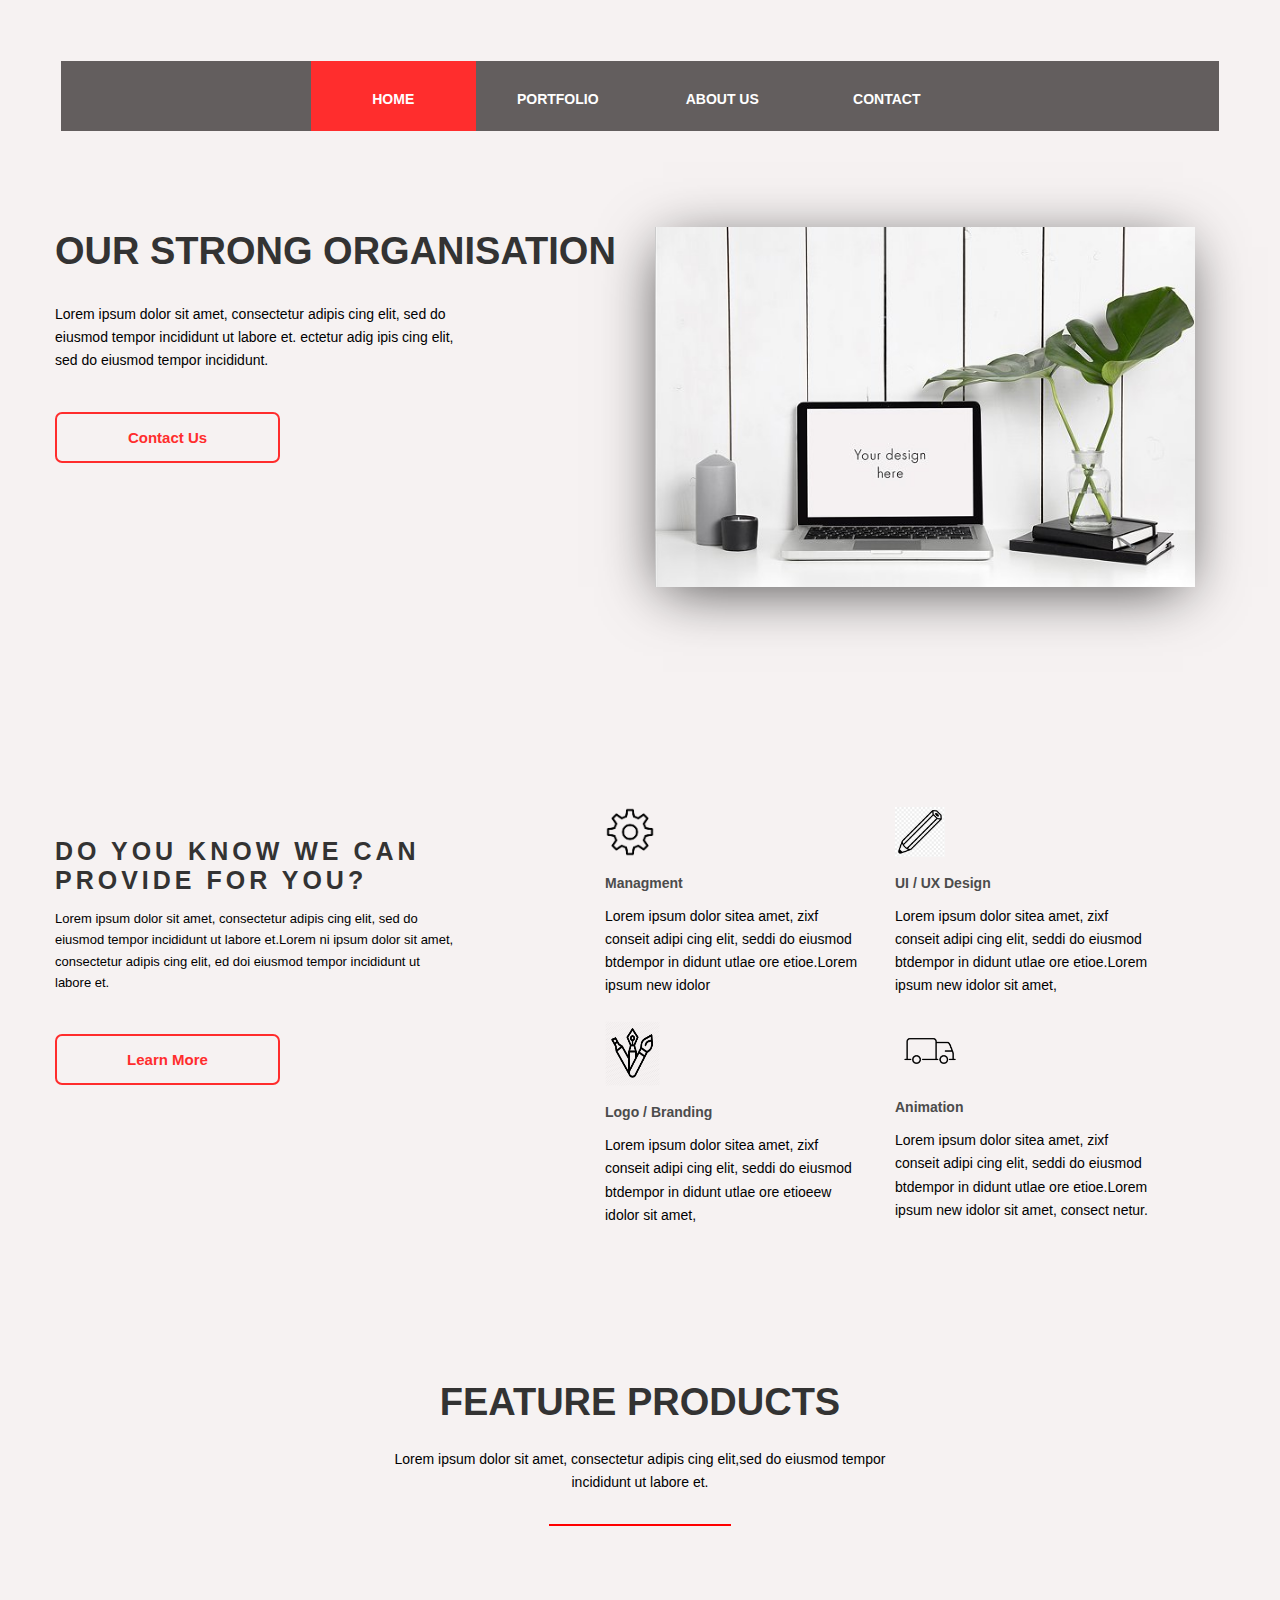
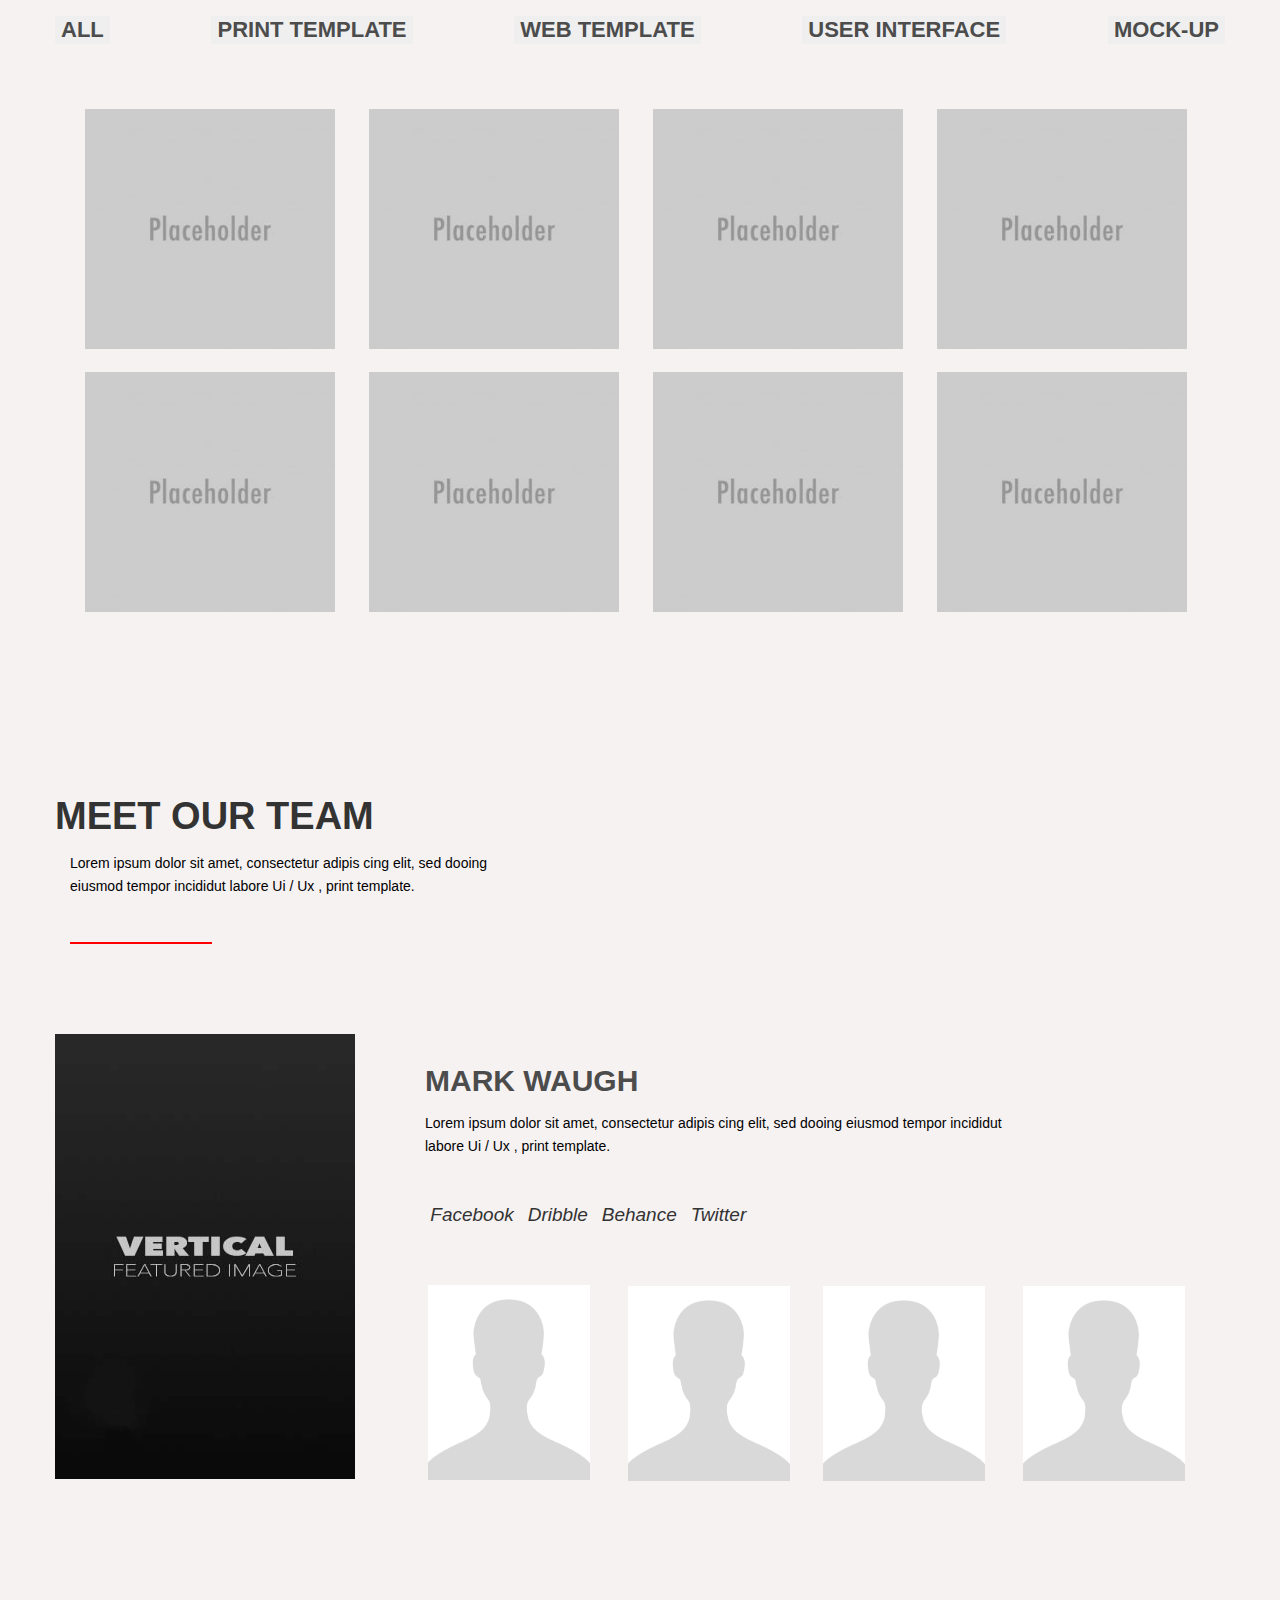
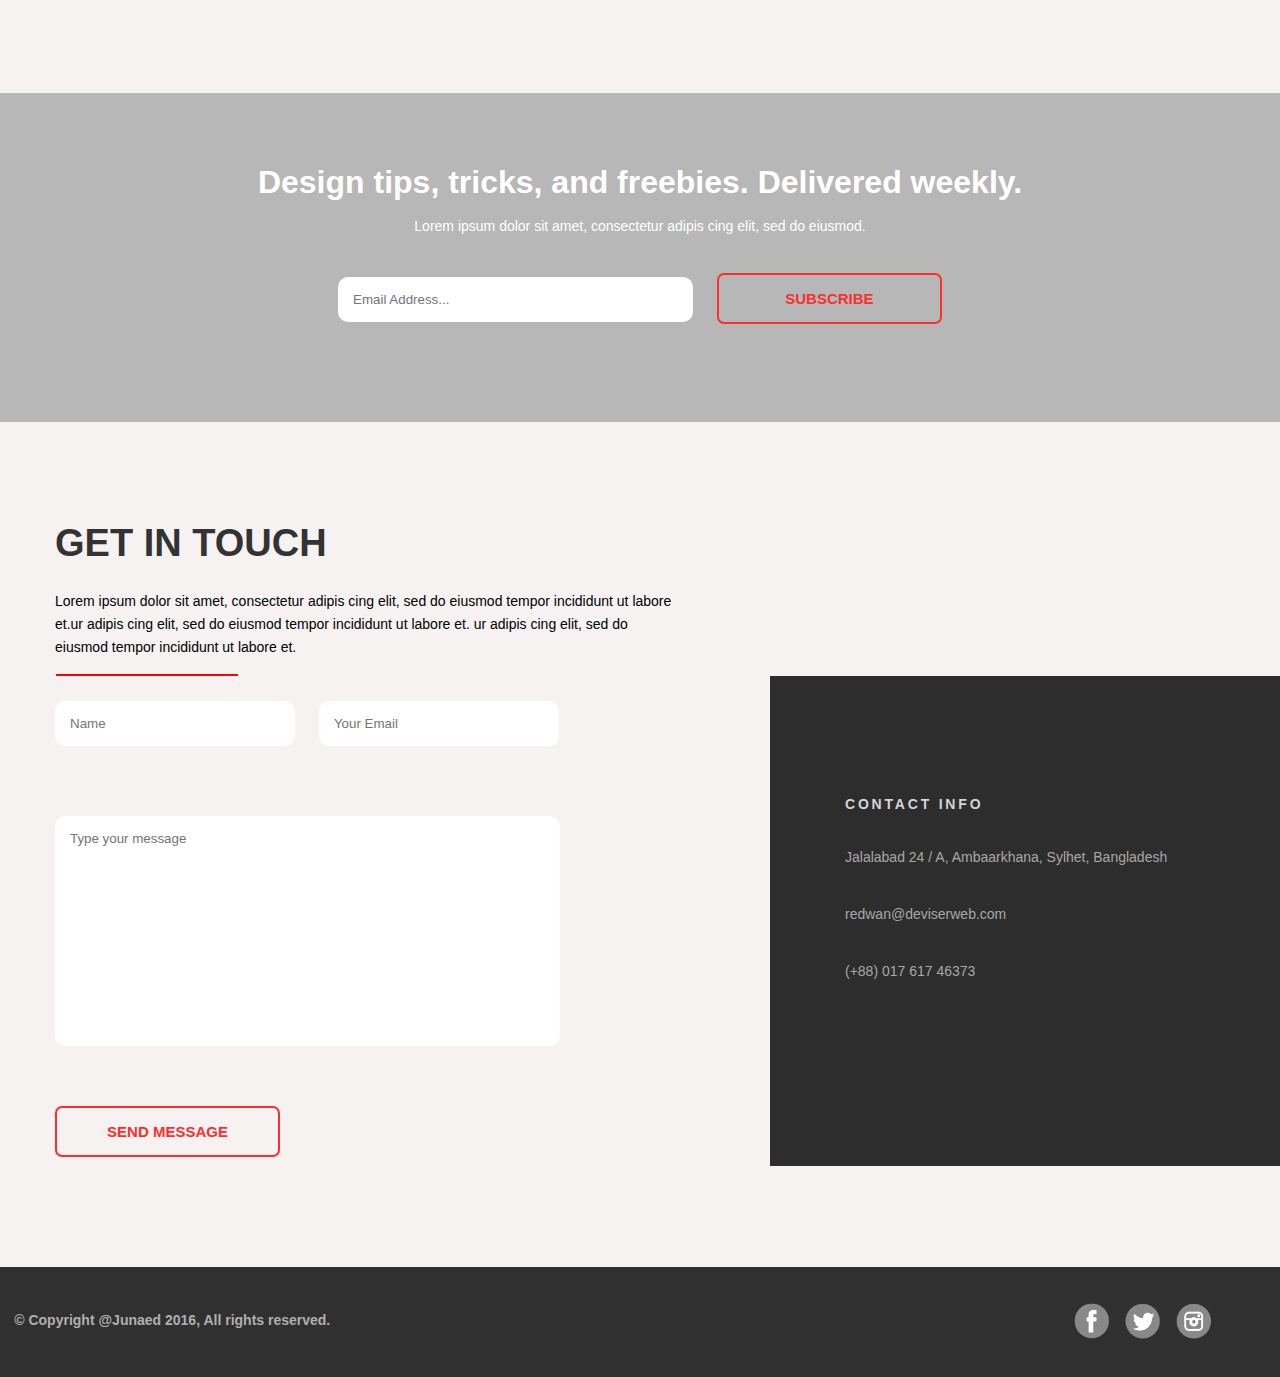
<file: index.html>
<!DOCTYPE html>
<html lang="en">
<head>
	<meta charset="UTF-8">
	<meta name="viewport" content="width=device-width, initial-scale=1.0">
	<title>Test</title>
	<link rel="stylesheet" href="css/main.css">
	<link href="https://fonts.googleapis.com/css?family=Montserrat:900|Open+Sans|Ubuntu:700&display=swap" rel="stylesheet">
</head>
<body>
    <header class="header">
    	<div class="container">
    		<div class="wrapper">
    			<div class="home header-section">
    				<h1>
    					HOME
    				</h1>
    			</div>
    			<div class="portfolio header-section">
    				<h1>
    					PORTFOLIO
    				</h1>
    			</div>
    			<div class="about_us header-section">
    				<h1>
    					ABOUT US
    				</h1>
    			</div>
    			<div class="contact header-section">
    				<h1>
    					CONTACT
    				</h1>
    			</div>
    		</div>
    	</div>
    </header>
    <section class="organisation">
    	<div class="container">
    		<div class="title">
    			<h2 class="section-title">
    			OUR STRONG ORGANISATION
    		</h2>
    		<p class="title-text">
    			Lorem ipsum dolor sit amet, consectetur adipis cing elit, sed do eiusmod tempor incididunt  ut labore et. ectetur adig ipis cing elit, sed do eiusmod tempor incididunt.
    		</p>
    		<button class="btn">
    			Contact Us<a href-#intouch></a>
    		</button>
    		</div>
    		<img src="img/title-photo.jpg" alt="" class="desktop">
    	</div>
    </section>
    <section class="production">
    	<div class="container">
    		<div class="production-block">
    			<h3 class="production-title">
    			DO YOU KNOW WE CAN PROVIDE FOR YOU?
    		</h3>
    		<p class="production-text">
    			Lorem ipsum dolor sit amet, consectetur adipis cing elit, sed do eiusmod tempor incididunt ut labore et.Lorem ni ipsum dolor sit amet, consectetur adipis cing elit, ed doi eiusmod tempor incididunt ut labore et.
    		</p>
    		<button class="btn2">
    		Learn More
    	</button>
    		</div>
    		<div class="production-block">
    			
    		</div>
    		<div class="actions">
    			<div class="action">
    				<img src="img/settings.png" class="icon" alt="">
    		<h3 class="action-title">
    			Managment
    		</h3>
    		<p>
    			Lorem ipsum dolor sitea amet, zixf conseit  adipi cing elit, seddi do eiusmod btdempor in didunt utlae ore etioe.Lorem ipsum new idolor

    		</p>
    	</div>
    	<div class="action">
    		<img src="img/pencil.png" class="icon pencil" alt="">
    		<h3 class="action-title">
    			UI / UX Design
    		</h3>
    		<p>
    			Lorem ipsum dolor sitea amet, zixf conseit  adipi cing elit, seddi do eiusmod btdempor in didunt utlae ore etioe.Lorem ipsum new idolor sit amet,
    		</p>
    	</div>
    	<div class="action">
    		<img src="img/branding.png" class="icon branding" alt="">
    		<h3 class="action-title">
    			Logo / Branding
    		</h3>
    		<p>
    			Lorem ipsum dolor sitea amet, zixf conseit  adipi cing elit, seddi do eiusmod btdempor in didunt utlae ore etioeew idolor sit amet,
    		</p>
    	</div>
    	<div class="action">
    		<img src="img/truck.png" class="icon truck" alt="">
    		<h3 class="action-title">
    			Animation
    		</h3>
    		<p>
    			Lorem ipsum dolor sitea amet, zixf conseit  adipi cing elit, seddi do eiusmod btdempor in didunt utlae ore etioe.Lorem ipsum new idolor sit amet, consect netur.
    		</p>
    	</div>
    		</div>
    	</div>
    </section>
    <section class="feature">
    	<div class="container">
    		<div class="feature-products">
    			<h2 class="feature-title">
    			FEATURE PRODUCTS
    		</h2>
    		<p class="feature-text">
    			Lorem ipsum dolor sit amet, consectetur adipis cing elit,sed do eiusmod tempor incididunt ut labore et.
    		</p>
    		<hr class="hr">
    		</div>
    	</div>
    	<div class="feature-btns">
    		<button class="feature-btn">
    			ALL
    		</button>
    		<button class="feature-btn">
    			PRINT TEMPLATE
    		</button>
    		<button class="feature-btn">
    			WEB TEMPLATE
    		</button>
    		<button class="feature-btn">
    			USER INTERFACE
    		</button>
    		<button class="feature-btn">
    			MOCK-UP
    		</button>
    	</div>
    	<div class="placeholders">
    		<img src="img/placeholder.jpg" class="placeholder" alt="">
    	    <img src="img/placeholder.jpg" class="placeholder" alt="">
    	    <img src="img/placeholder.jpg" class="placeholder" alt="">
    	    <img src="img/placeholder.jpg" class="placeholder" alt="">
    	    <img src="img/placeholder.jpg" class="placeholder" alt="">
    	    <img src="img/placeholder.jpg" class="placeholder" alt="">
    	    <img src="img/placeholder.jpg" class="placeholder" alt="">
    	    <img src="img/placeholder.jpg" class="placeholder" alt="">
    	</div>
    </section>
    <section class="team">
    	<div class="container">
    		<div class="ourteam">
    			<h2 class="ourteam-title">
    				MEET OUR TEAM
    			</h2>
    			<p class="ourteam-text">
    				Lorem ipsum dolor sit amet, consectetur adipis cing elit, sed dooing eiusmod tempor incididut labore Ui / Ux , print template.
    				<hr class="hr ourteam-hr">
    			</p>
    		</div>
    		
    	</div>
    	<div class="team-member">
    			<img src="img/team.jpg" class="member" alt="">
    			<h3 class="member-name">
    				MARK WAUGH
    			</h3>
    			<p class="member-text">
    				Lorem ipsum dolor sit amet, consectetur adipis cing elit, sed dooing eiusmod tempor incididut labore Ui / Ux , print template.
    			</p>
    			<div class="links">
    				<a href="http://facebook.com" class="facebook">Facebook</a>
    			<a href="http://dribbble.com" class="facebook">Dribble</a>
    			<a href="http://behance.net" class="facebook">Behance</a>
    			<a href="http://twitter.com" class="facebook">Twitter</a>
    			<div class="users">
    				<div class="user-photo">
    					<img src="img/user.png" class="user" alt="">
    					<div class="user-name">
    						<p class="user-tytle">
    							SOKINA JUE
    						</p>
    					</div>

    					
    				</div>
    				<div class="user-photo2">
    					<img src="img/user.png" class="user2" alt="">
    					<div class="user-name2">
    						<p class="user-tytle2">
    							JOHN GEER
    						</p>
    					</div>
    					
    				</div>
    				<div class="user-photo2 user3">
    					<img src="img/user.png" class="user2" alt="">
    					<div class="user-name2">
    						<p class="user-tytle2 tytle3">
    							TIM CARTON
    						</p>
    					</div>
    					
    				</div>
    				<div class="user-photo2 user4">
    					<img src="img/user.png" class="user2" alt="">
    					<div class="user-name2">
    						<p class="user-tytle2 tytle4">
    							KATE RAYSON
    						</p>
    					</div>
    					
    				</div>
    			</div>


    			</div>
    			
    		</div>

    </section>

    <section class="email">
    	<div class="container">
    		<div class="email-block">
    			<h2 class="email-tytle">
    				Design tips, tricks, and freebies. Delivered weekly.
    				<p class="email-text">
    					Lorem ipsum dolor sit amet, consectetur adipis cing elit, sed do eiusmod.
    				</p>
    			</h2>
    			<form action="#" class="form subscribe-form">
    				<input type="email" placeholder="Email Address..." name="email" class="input" required>
    				<button type="submit" class="btn-form">
    					SUBSCRIBE
    				</button>
    			</form>
    		</div>
    	</div>
    </section>

    <section class="intouch" id="intouch">
    	<div class="container message-container">
    		<div class="resume">
    			<h2 class="resume-tytle">
    				GET IN TOUCH
    			</h2>
    			<p class="resume-text">
    				Lorem ipsum dolor sit amet, consectetur adipis cing elit, sed do eiusmod tempor incididunt ut labore et.ur adipis cing elit, sed do eiusmod tempor incididunt ut labore et. ur adipis cing elit, sed do eiusmod tempor incididunt ut labore et.
    			</p>
    			<hr class="hr final-hr">

    			<div class="send-message">
    				<div class="contact-info">
    				<h3 class="contact-tytle">
    					CONTACT INFO
    				</h3>
    				<p class="contact-text">
    					Jalalabad 24 / A, Ambaarkhana, Sylhet, 
                        Bangladesh
    				</p>
    				<p class="contact-text">
    					redwan@deviserweb.com
    				</p>
    				<p class="contact-text">
                         (+88) 017 617 46373
    				</p>
    			</div>
    				<form action="#" class="form message-form">
    				<input type="name" placeholder="Name" name="name" class="input name" required>
    				<input type="email" placeholder="Your Email" name="email" class="input your-email" required>
    				<input type="message" placeholder="Type your message" name="message" class="input message" required>
    				
    				<button class="btn btn-message">
    					SEND MESSAGE
    				</button>

    				</form>

    			</div>
    		</div>

    		
    	</div>

    </section>
    <footer class="footer">
    	<div class="container">
    		<div class="copyright">
    			<h4 class="copyright-title">
    				© Copyright @Junaed 2016, All rights reserved.
    			</h4>

    		</div>
    		<img src="img/social.png" class="social" alt="">
    	</div>
    </footer>

</body>
</html>
</file>
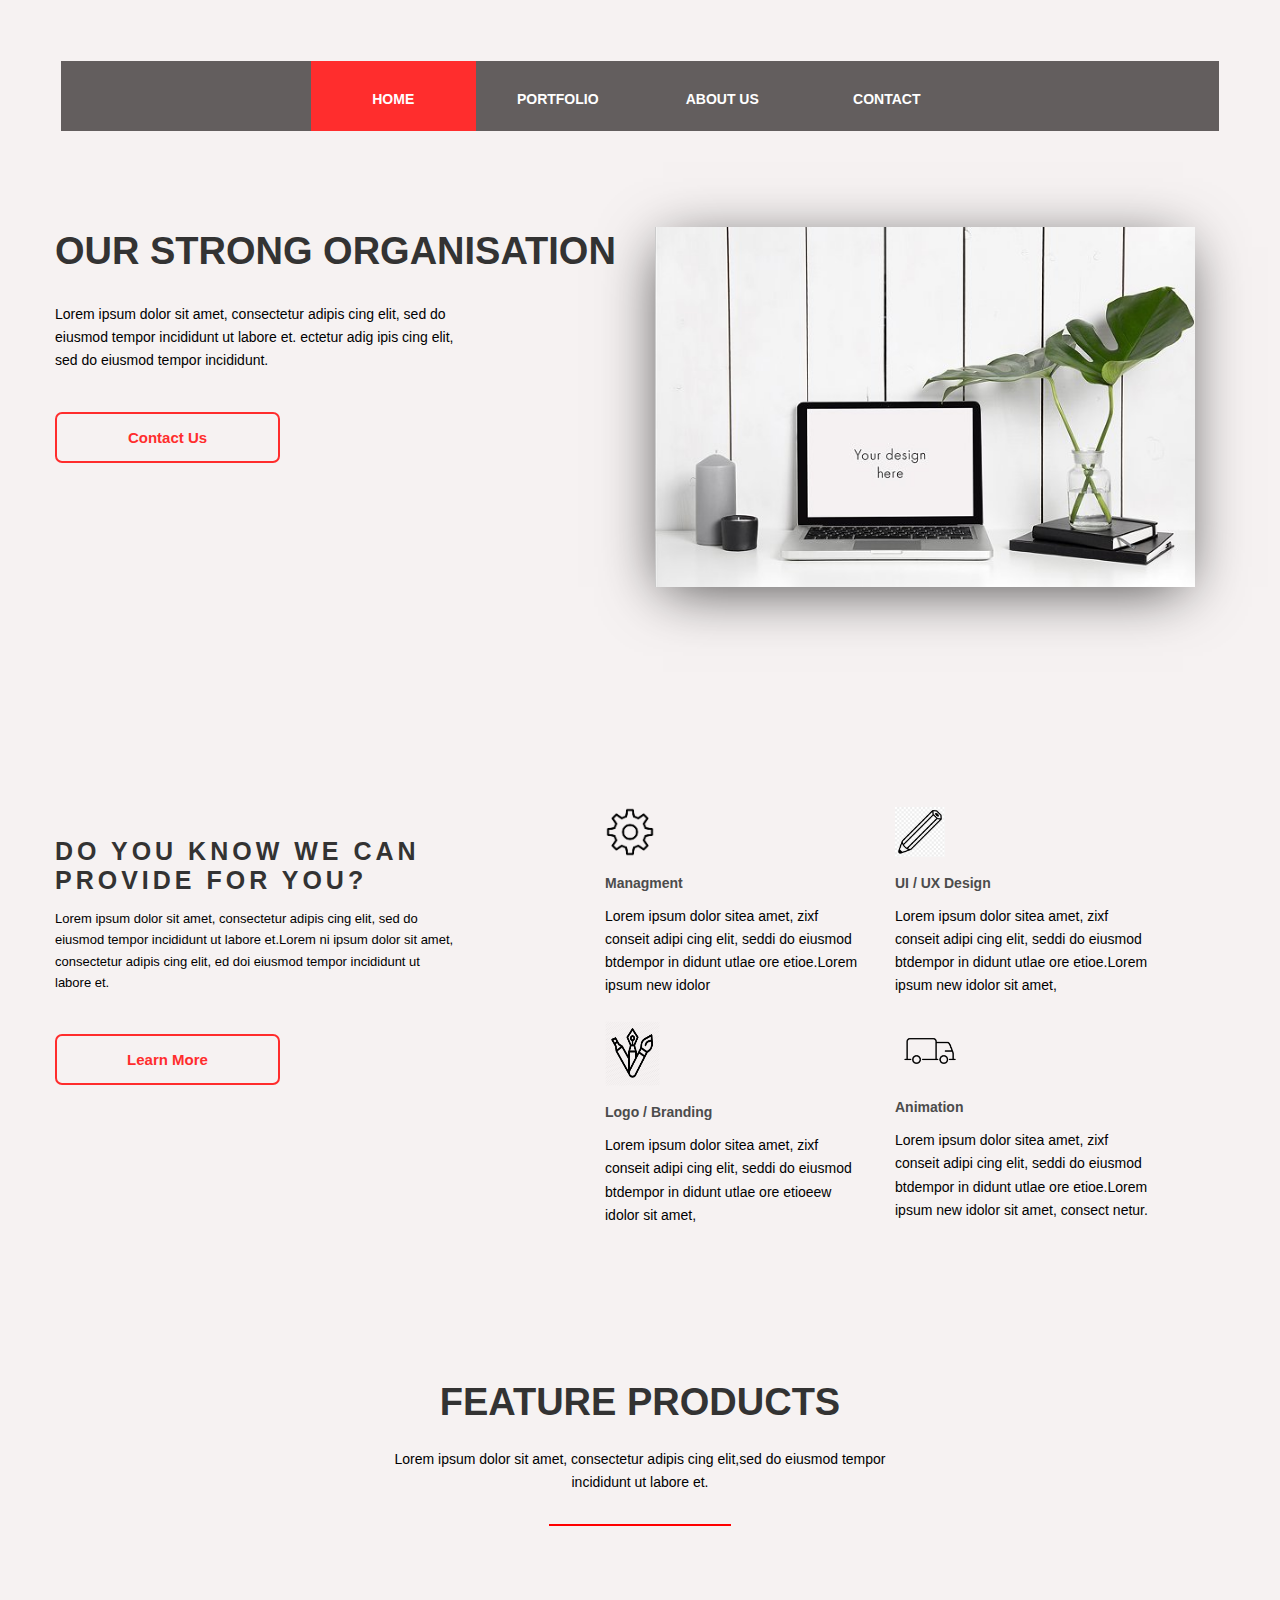
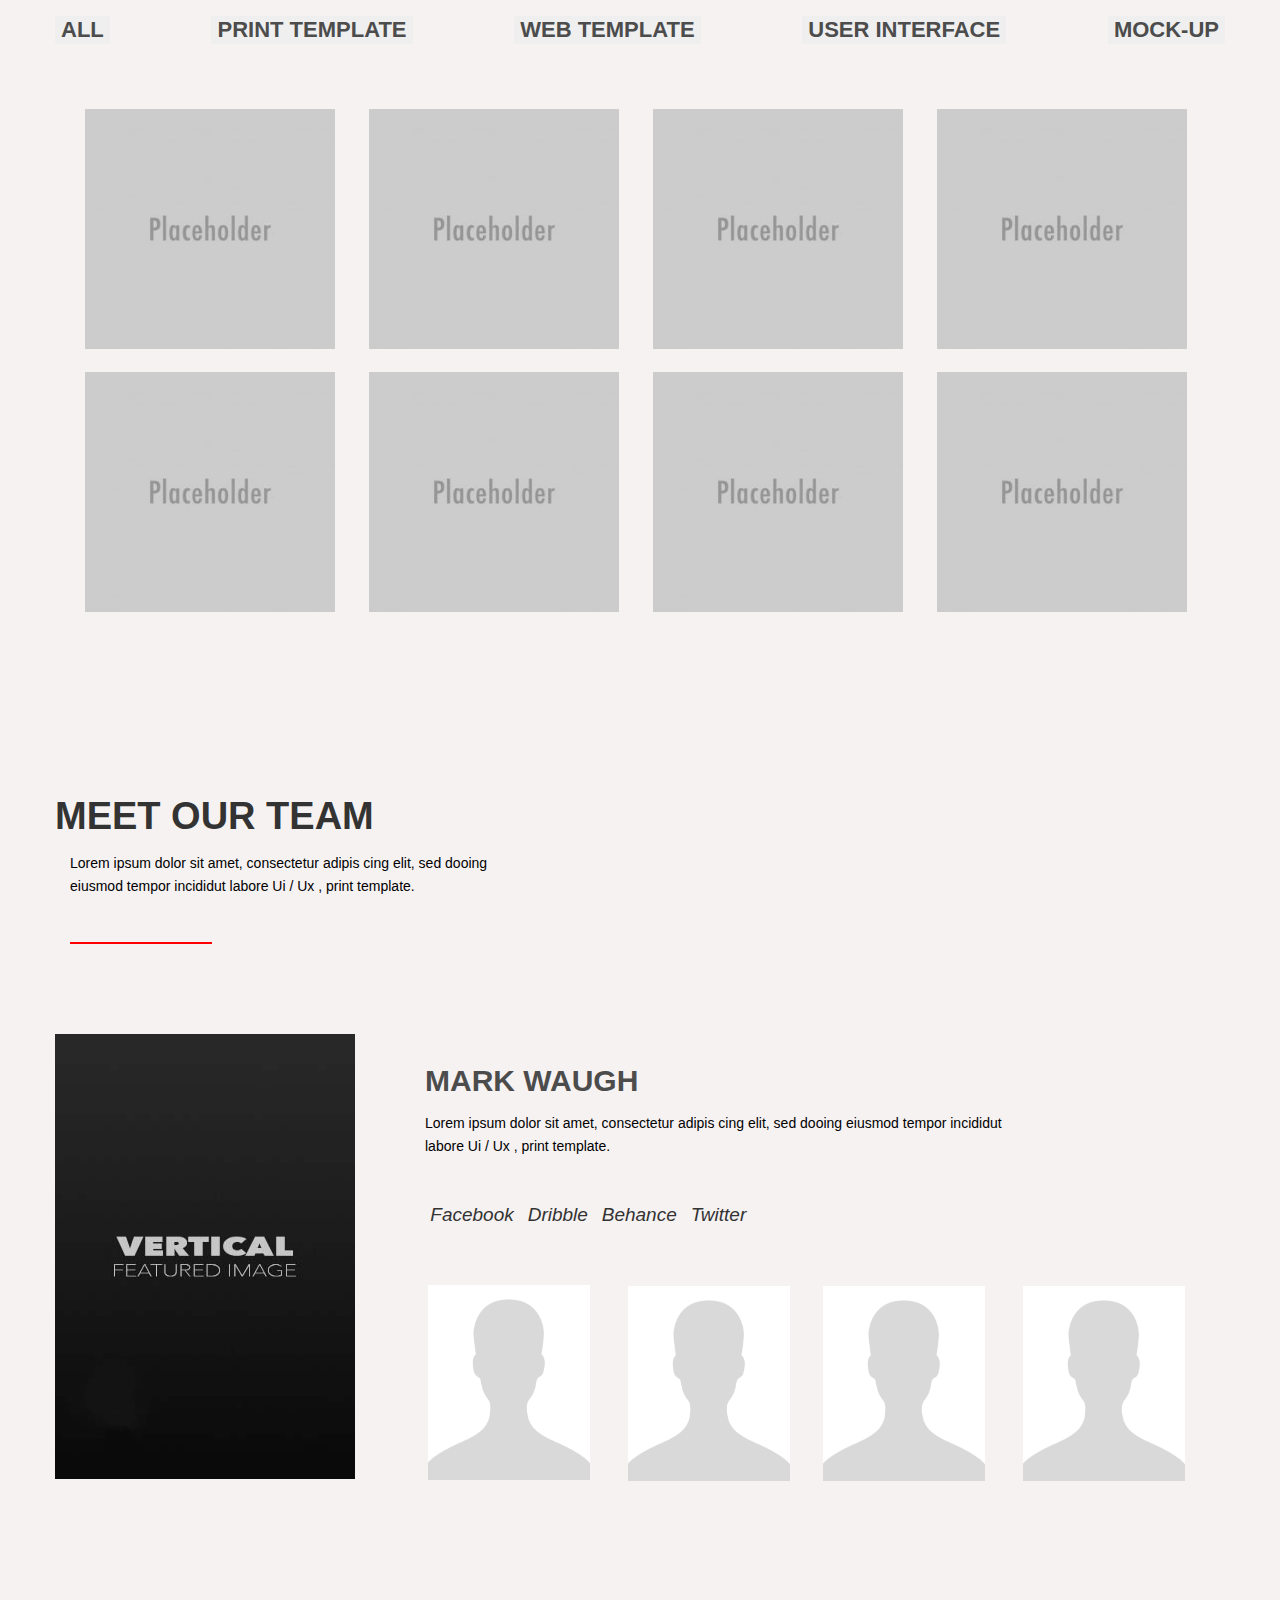
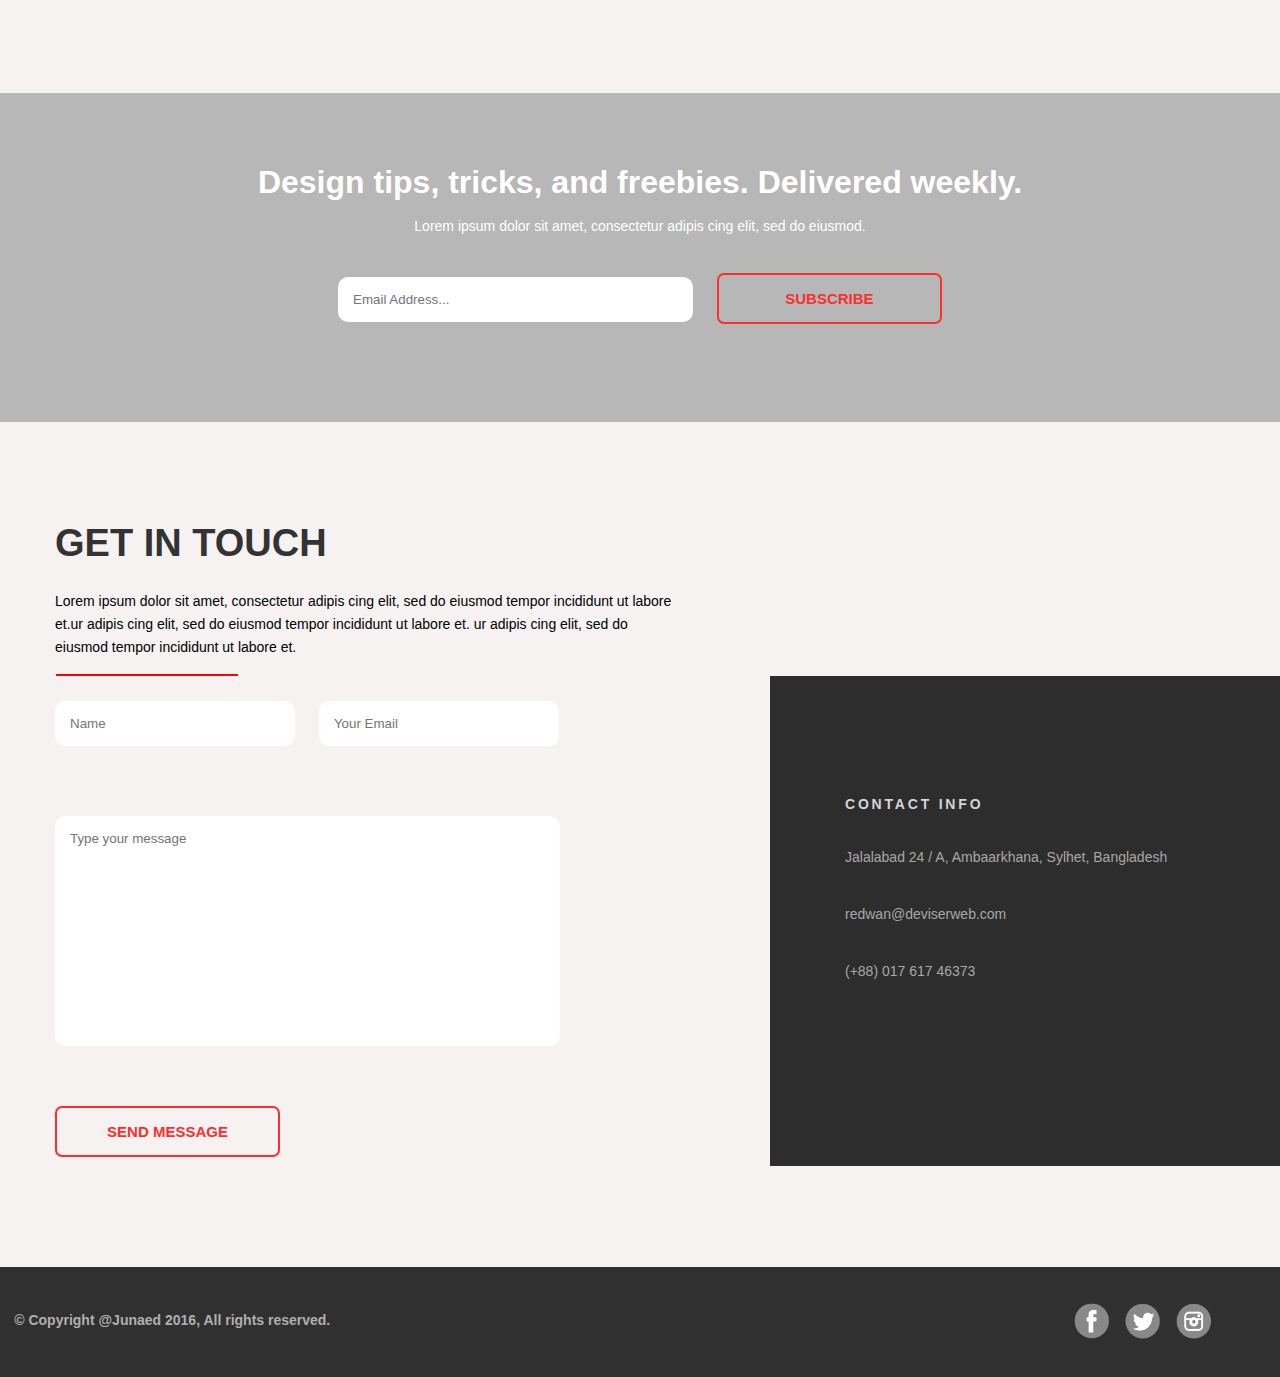
<file: main.html>
<!DOCTYPE html>
<html lang="en">
<head>
	<meta charset="UTF-8">
	<meta name="viewport" content="width=device-width, initial-scale=1.0">
	<title>Test</title>
	<link rel="stylesheet" href="css/main.css">
	<link href="https://fonts.googleapis.com/css?family=Montserrat:900|Open+Sans|Ubuntu:700&display=swap" rel="stylesheet">
</head>
<body>
    <header class="header">
    	<div class="container">
    		<div class="wrapper">
    			<div class="home header-section">
    				<h1>
    					HOME
    				</h1>
    			</div>
    			<div class="portfolio header-section">
    				<h1>
    					PORTFOLIO
    				</h1>
    			</div>
    			<div class="about_us header-section">
    				<h1>
    					ABOUT US
    				</h1>
    			</div>
    			<div class="contact header-section">
    				<h1>
    					CONTACT
    				</h1>
    			</div>
    		</div>
    	</div>
    </header>
    <section class="organisation">
    	<div class="container">
    		<div class="title">
    			<h2 class="section-title">
    			OUR STRONG ORGANISATION
    		</h2>
    		<p class="title-text">
    			Lorem ipsum dolor sit amet, consectetur adipis cing elit, sed do eiusmod tempor incididunt  ut labore et. ectetur adig ipis cing elit, sed do eiusmod tempor incididunt.
    		</p>
    		<button class="btn">
    			Contact Us<a href-#intouch></a>
    		</button>
    		</div>
    		<img src="img/title-photo.jpg" alt="" class="desktop">
    	</div>
    </section>
    <section class="production">
    	<div class="container">
    		<div class="production-block">
    			<h3 class="production-title">
    			DO YOU KNOW WE CAN PROVIDE FOR YOU?
    		</h3>
    		<p class="production-text">
    			Lorem ipsum dolor sit amet, consectetur adipis cing elit, sed do eiusmod tempor incididunt ut labore et.Lorem ni ipsum dolor sit amet, consectetur adipis cing elit, ed doi eiusmod tempor incididunt ut labore et.
    		</p>
    		<button class="btn2">
    		Learn More
    	</button>
    		</div>
    		<div class="production-block">
    			
    		</div>
    		<div class="actions">
    			<div class="action">
    				<img src="img/settings.png" class="icon" alt="">
    		<h3 class="action-title">
    			Managment
    		</h3>
    		<p>
    			Lorem ipsum dolor sitea amet, zixf conseit  adipi cing elit, seddi do eiusmod btdempor in didunt utlae ore etioe.Lorem ipsum new idolor

    		</p>
    	</div>
    	<div class="action">
    		<img src="img/pencil.png" class="icon pencil" alt="">
    		<h3 class="action-title">
    			UI / UX Design
    		</h3>
    		<p>
    			Lorem ipsum dolor sitea amet, zixf conseit  adipi cing elit, seddi do eiusmod btdempor in didunt utlae ore etioe.Lorem ipsum new idolor sit amet,
    		</p>
    	</div>
    	<div class="action">
    		<img src="img/branding.png" class="icon branding" alt="">
    		<h3 class="action-title">
    			Logo / Branding
    		</h3>
    		<p>
    			Lorem ipsum dolor sitea amet, zixf conseit  adipi cing elit, seddi do eiusmod btdempor in didunt utlae ore etioeew idolor sit amet,
    		</p>
    	</div>
    	<div class="action">
    		<img src="img/truck.png" class="icon truck" alt="">
    		<h3 class="action-title">
    			Animation
    		</h3>
    		<p>
    			Lorem ipsum dolor sitea amet, zixf conseit  adipi cing elit, seddi do eiusmod btdempor in didunt utlae ore etioe.Lorem ipsum new idolor sit amet, consect netur.
    		</p>
    	</div>
    		</div>
    	</div>
    </section>
    <section class="feature">
    	<div class="container">
    		<div class="feature-products">
    			<h2 class="feature-title">
    			FEATURE PRODUCTS
    		</h2>
    		<p class="feature-text">
    			Lorem ipsum dolor sit amet, consectetur adipis cing elit,sed do eiusmod tempor incididunt ut labore et.
    		</p>
    		<hr class="hr">
    		</div>
    	</div>
    	<div class="feature-btns">
    		<button class="feature-btn">
    			ALL
    		</button>
    		<button class="feature-btn">
    			PRINT TEMPLATE
    		</button>
    		<button class="feature-btn">
    			WEB TEMPLATE
    		</button>
    		<button class="feature-btn">
    			USER INTERFACE
    		</button>
    		<button class="feature-btn">
    			MOCK-UP
    		</button>
    	</div>
    	<div class="placeholders">
    		<img src="img/placeholder.jpg" class="placeholder" alt="">
    	    <img src="img/placeholder.jpg" class="placeholder" alt="">
    	    <img src="img/placeholder.jpg" class="placeholder" alt="">
    	    <img src="img/placeholder.jpg" class="placeholder" alt="">
    	    <img src="img/placeholder.jpg" class="placeholder" alt="">
    	    <img src="img/placeholder.jpg" class="placeholder" alt="">
    	    <img src="img/placeholder.jpg" class="placeholder" alt="">
    	    <img src="img/placeholder.jpg" class="placeholder" alt="">
    	</div>
    </section>
    <section class="team">
    	<div class="container">
    		<div class="ourteam">
    			<h2 class="ourteam-title">
    				MEET OUR TEAM
    			</h2>
    			<p class="ourteam-text">
    				Lorem ipsum dolor sit amet, consectetur adipis cing elit, sed dooing eiusmod tempor incididut labore Ui / Ux , print template.
    				<hr class="hr ourteam-hr">
    			</p>
    		</div>
    		
    	</div>
    	<div class="team-member">
    			<img src="img/team.jpg" class="member" alt="">
    			<h3 class="member-name">
    				MARK WAUGH
    			</h3>
    			<p class="member-text">
    				Lorem ipsum dolor sit amet, consectetur adipis cing elit, sed dooing eiusmod tempor incididut labore Ui / Ux , print template.
    			</p>
    			<div class="links">
    				<a href="http://facebook.com" class="facebook">Facebook</a>
    			<a href="http://dribbble.com" class="facebook">Dribble</a>
    			<a href="http://behance.net" class="facebook">Behance</a>
    			<a href="http://twitter.com" class="facebook">Twitter</a>
    			<div class="users">
    				<div class="user-photo">
    					<img src="img/user.png" class="user" alt="">
    					<div class="user-name">
    						<p class="user-tytle">
    							SOKINA JUE
    						</p>
    					</div>

    					
    				</div>
    				<div class="user-photo2">
    					<img src="img/user.png" class="user2" alt="">
    					<div class="user-name2">
    						<p class="user-tytle2">
    							JOHN GEER
    						</p>
    					</div>
    					
    				</div>
    				<div class="user-photo2 user3">
    					<img src="img/user.png" class="user2" alt="">
    					<div class="user-name2">
    						<p class="user-tytle2 tytle3">
    							TIM CARTON
    						</p>
    					</div>
    					
    				</div>
    				<div class="user-photo2 user4">
    					<img src="img/user.png" class="user2" alt="">
    					<div class="user-name2">
    						<p class="user-tytle2 tytle4">
    							KATE RAYSON
    						</p>
    					</div>
    					
    				</div>
    			</div>


    			</div>
    			
    		</div>

    </section>

    <section class="email">
    	<div class="container">
    		<div class="email-block">
    			<h2 class="email-tytle">
    				Design tips, tricks, and freebies. Delivered weekly.
    				<p class="email-text">
    					Lorem ipsum dolor sit amet, consectetur adipis cing elit, sed do eiusmod.
    				</p>
    			</h2>
    			<form action="#" class="form subscribe-form">
    				<input type="email" placeholder="Email Address..." name="email" class="input" required>
    				<button type="submit" class="btn-form">
    					SUBSCRIBE
    				</button>
    			</form>
    		</div>
    	</div>
    </section>

    <section class="intouch" id="intouch">
    	<div class="container message-container">
    		<div class="resume">
    			<h2 class="resume-tytle">
    				GET IN TOUCH
    			</h2>
    			<p class="resume-text">
    				Lorem ipsum dolor sit amet, consectetur adipis cing elit, sed do eiusmod tempor incididunt ut labore et.ur adipis cing elit, sed do eiusmod tempor incididunt ut labore et. ur adipis cing elit, sed do eiusmod tempor incididunt ut labore et.
    			</p>
    			<hr class="hr final-hr">

    			<div class="send-message">
    				<div class="contact-info">
    				<h3 class="contact-tytle">
    					CONTACT INFO
    				</h3>
    				<p class="contact-text">
    					Jalalabad 24 / A, Ambaarkhana, Sylhet, 
                        Bangladesh
    				</p>
    				<p class="contact-text">
    					redwan@deviserweb.com
    				</p>
    				<p class="contact-text">
                         (+88) 017 617 46373
    				</p>
    			</div>
    				<form action="#" class="form message-form">
    				<input type="name" placeholder="Name" name="name" class="input name" required>
    				<input type="email" placeholder="Your Email" name="email" class="input your-email" required>
    				<input type="message" placeholder="Type your message" name="message" class="input message" required>
    				
    				<button class="btn btn-message">
    					SEND MESSAGE
    				</button>

    				</form>

    			</div>
    		</div>

    		
    	</div>

    </section>
    <footer class="footer">
    	<div class="container">
    		<div class="copyright">
    			<h4 class="copyright-title">
    				© Copyright @Junaed 2016, All rights reserved.
    			</h4>

    		</div>
    		<img src="img/social.png" class="social" alt="">
    	</div>
    </footer>

</body>
</html>
</file>
<file: css/main.css>
body {
	font-family: 'Open-Sans', sans-serif;
	font-size: 14px;
	padding: 0px;
	margin: 0px;
	background: #f6f2f2;
}

div, p, input, button, form, span, a, ul, li {
	box-sizing: border-box;
}

h1, h2, h3, h4, h5, h6 {
	color: white;
	padding-top: 30px;
	text-align: center;
	margin: 0;
	font-family: 'Open-Sans', sans-serif;
	font-size: 14px;
	font-weight: 600;
}

h2 {
	font-weight: 900;
	color: black;
	font-size: 38px;
}

h3 {
	color: #4c4c4c;
}

p {
	font-size: 14px;
	line-height: 1.65em;
	font-weight: 100;
}

.header {
	background: #f6f2f2;
}

.header {
	background: #f6f2f2;
	margin: 61px;
}

.wrapper {
	width: 100%;
	padding-left: 250px;
	padding-right: 250px;
	margin: 0 auto;
	display: flex;
	justify-content: space-between;
	background: #635e5e;
}

.container {
	display: flex;
	width: 100%;
	margin: 0 auto;
}

.home {
	background: #ff2d2d;
}


.header-section {
	outline: none;
	margin: 0 auto;
	height: 70px;
	font-size: 10px;
	color: white;
	width: 520px;
	display: block;
	font-family: 'Open-Sans', sans-serif;
	text-align: center;
	justify-content: space-between;
	transition: 0.5s;
}

.header-section:hover {
	cursor: pointer;
	background: #ff2d2d;
}

.organisation {
	width: 1170px;
	margin: 0 auto;
	padding-bottom: 110px;
}

.section-title {
	color: #333333;
	margin-bottom: 22px;
	line-height: 1.55em;
	text-align: left;
	float: left;
}


.title {
	float: left;
	/*margin: 0 auto;*/
	display: block;
	width: 600px;
}

.title-text {
	width: 400px;
	margin-bottom: 40px;
}

.btn-form {
	outline: none;
	border-radius: 7px;
	border: 2px solid #ff2d2d;
	color: #f83030;
	font-weight: 800;
	font-size: 15px;
	padding-top: 15px;
	padding-bottom: 15px;
	text-align: center;
	width: 225px;
	background: #b7b7b7;
}

.btn {
	outline: none;
	border-radius: 7px;
	border: 2px solid #ff2d2d;
	background: #f6f2f2;
	color: #ff2d2d;
	font-weight: 800;
	font-size: 15px;
	padding-top: 15px;
	padding-bottom: 15px;
	text-align: center;
	width: 225px;
}

.btn:hover {
	cursor: pointer;
	color: white;
	background: #fe1c1c;
	transition: 0.5s;
}



.btn-form:hover {
	color: white;
	cursor: pointer;
	background: #fe1c1c;
	transition: 0.5s;
}

.subscribe-form {
	margin-bottom: 40px;
}



img {
	height: 360px;
}

.desktop {
	margin-top: 35px;
    box-shadow: -2px 10px 57px -10px rgba(0,0,0,0.75);
}

.production {
	padding-top: 110px;
	padding-bottom: 110px;
	display: block;
	width: 1170px;
	margin: 0 auto;
}

.production-title {
	text-align: left;
	letter-spacing: 4px;
	width: 400px;
	font-size: 25px;
	color: #333333;
}

.production-text {
	font-size: 13px;
	width: 400px;
	margin-bottom: 40px;
}

.btn2 {
	outline: none;
	border-radius: 7px;
	border: 2px solid #ff2d2d;
	background: #f6f2f2;
	color: #ff2d2d;
	font-weight: 800;
	font-size: 15px;
	padding-top: 15px;
	padding-bottom: 15px;
	text-align: center;
	width: 225px;
}

.btn2:hover {
	cursor: pointer;
	color: white;
	background: #fe1c1c;
	transition: 0.5s;
}

.actions {
	margin-left: 125px;
	display: flex;
	flex-wrap: wrap;
	justify-content: space-between;
	width: 570px;
}

.action {
	margin-left: 25px;
	display: block;
	width: 255px;
}
.icon {
	height: 50px;
	width: 50px;
}

.pencil {
	height: 50px;
	width: 50px;
}

.branding {
	padding-top: 10px;
	height: 65px;
	width: 55px;
}

.truck {
	height: 70px;
	width: 70px;
}

.action-title {
	padding-top: 15px;
	text-align: left;
}

.feature-products {
	margin: 0 auto;
	text-align: center;
}

.feature-title {
	color: #333333;
}

.feature-text {
	padding-top: 10px;
	width: 530px;
}

.hr {
	margin-top: 30px;
	margin-bottom: 90px;
	width: 180px;
	border: 1px solid red;
}

.feature-btns {
	width: 1170px;
	margin: 0 auto;
	display: flex;
	justify-content: space-between;
	padding-bottom: 65px;
}

.feature-btn {
	outline: none;
	color: #4c4c4c;
	border: none;
	font-weight: 600;
	font-size: 22px;
}

.feature-btn:hover {
	cursor: pointer;
	color: #ff2d2d;
	transition: 0.5em;
}

.placeholders {
	width: 1170px;
	margin: 0 auto;
	display: block;
	justify-content: space-between;
	padding-bottom: 130px;
}

.placeholder {
	height: 240px;
	width: 250px;
	padding-bottom: 20px;
	padding-left: 30px;
}

.ourteam {
	width: 1170px;
	display: block;
	margin: 0 auto;
}

.ourteam-title {
	text-align: left;
	color: #333333;
}

.ourteam-text {
	padding-left: 15px;
	width: 440px;
}

.ourteam-hr {
	width: 140px;
	float: left;
	margin-left: 15px;
}

.team-member {
	width: 1170px;
	/*justify-content: space-between;*/
	margin: 0 auto;
}

.member {
	float: left;
	width: 300px;
	height: 445px;
}

.member-name {
	float: left;
	font-size: 30px;
	font-weight: 600;
	margin-left: 70px;
}

.member-text {
	width: 600px;
	margin-left: 70px;
	float: left;
}

.links {
	left: -218px;
	top: 170px;
	position: relative;
	margin-right: 150px;
}

.facebook {
	font-weight: 400;
	font-size: 19px;
	font-style: italic;
	text-decoration: none;
	color: #333333;
	padding-left: 10px;
}

.users {
	height: 310px;
	display: block;
	margin: 0 auto;
	width: 270px;
}

.user-photo {
	width: 205px;
	position: relative;
	left: 185px;
	top: -57px;
}

.user {
	margin-left: 30px;
	padding-left: 1px;
	height: 195px;
	width: 162px;
}

.user-name {
	height: 36px;
	width: 163px;
	top: 275px;
	position: absolute;
	left: 30px;
	right: 0;
	/*bottom: -100px;*/
	background: rgba(122,119,110, 0.8);
	/*padding-bottom: : 25px;*/
	display: none;
}

.user-photo:hover .user-name{
	display:block;
	/*height: 35px;*/
	padding-bottom: 35px;
	transition: 0.6s;
}

.user-tytle {
	top: -6px;
	left: 42px;
	position: relative;
}

.user2 {
	margin-left: 30px;
	padding-left: 1px;
	height: 195px;
	width: 162px;
}

.user-photo2 {
	width: 205px;
	position: relative;
	left: 385px;
	top: -254px;
}

.user-photo2:hover .user-name2{
	display:block;
	/*height: 35px;*/
	padding-bottom: 35px;
	transition: 0.6s;
}

.user-name2 {
	height: 36px;
	width: 163px;
	top: 158px;
	position: absolute;
	left: 30px;
	right: 0;
	/*bottom: -100px;*/
	background: rgba(122,119,110, 0.8);
	/*padding-bottom: : 25px;*/
	display: none;
}

.user-tytle2 {
	top: -6px;
	left: 42px;
	position: relative;
}

.user3 {
	width: 163px;
	position: relative;
	left: 580px;
	top: -452px;
}

.user4 {
	width: 163px;
	left: 780px;
	top: -650px;
}

.tytle4 {
	left: 34px;
}

.email-block {
	/*margin: 0 auto;*/
	width: 100%;
	text-align: center;
	margin-top: 214px;
	padding-top: 21px;
	background: #b7b7b7;
}

.email-tytle {
	margin-top: 20px;
	color: white;
	font-size: 32px;
}

.input {
	outline: none;
	border: none;
	margin-top: 25px;
	margin-bottom: 60px;
	margin-right: 20px;
	width: 355px;
	border-radius: 10px;
	padding-right: 120px;
	padding: 15px 15px;
}

.resume {
	float: left;
	display: block;
	width: 620px;
	/*margin: 0 auto;*/
	margin-bottom: 110px;
	justify-content: space-between;
	/*text-align: left;*/
}

.resume-tytle {
	width: 100%;
	text-align: left;
	margin: 0 auto;
	margin-top: 70px;
	margin-bottom: 25px;
	float: left;
	color: #333333;
}

.resume-text {
	/*margin: 0 auto;*/
	margin-top: 20px;
	width: 620px;
}

.message-form {
	width: 720px;
}

.final-hr {
	margin: 0 auto;
	/*float: left;*/
	position: relative;
	left: -218px;
}

.send-message {
	margin: 0 auto;
	display: block;
	width: 720px;
}

.your-email {
	width: 240px;
	border-top: 50px;
}

.name {
	width: 240px;
	margin-bottom: 50px;
}

.message {
	text-align: left;
	margin-top: 10px;
	width: 505px;
	padding-bottom: 200px;
}

.contact-info {
	text-align: left;
	display: block;
	position: absolute;
	height: 490px;
	/*bottom: -3680px;*/
	right: 0px;
	width: 510px;
	float: right;
	color: black;
	background: #2d2d2d;
}

.contact-tytle {
	padding-top: 120px;
	padding-left: 75px;
	text-align: left;
	color: #d5d5d5;
	letter-spacing: 0.2em;
}
}

.btn-message {
	line-height: 1.55em;
	font-weight: 800;
	font-size: 13px;
	width: 505px;
}



.message-container {
	width: 1170px;
	margin: 0 auto;
	/*justify-content: space-between;*/
}

.contact-text {
	color: #a8a8a8;
	padding-top: 20px;
	padding-left: 75px;
}

.footer {
	width: 100%;
	background: #313030;
	height: 110px;
	display: flex;
}

.copyright {
	color: #afafaf;
	margin: 0 auto;
	padding-right: 710px;
	padding-top: 15px;
	/*text-align: center;*/
}

.copyright-title {
	color: #afafaf;
}

.social {
	filter: grayscale(100%);
	margin: 0 auto;
	float: right;
	width: 147px;
	height: 50px;
	padding-top: 25px;
	padding-right: 50px;
}
</file>
